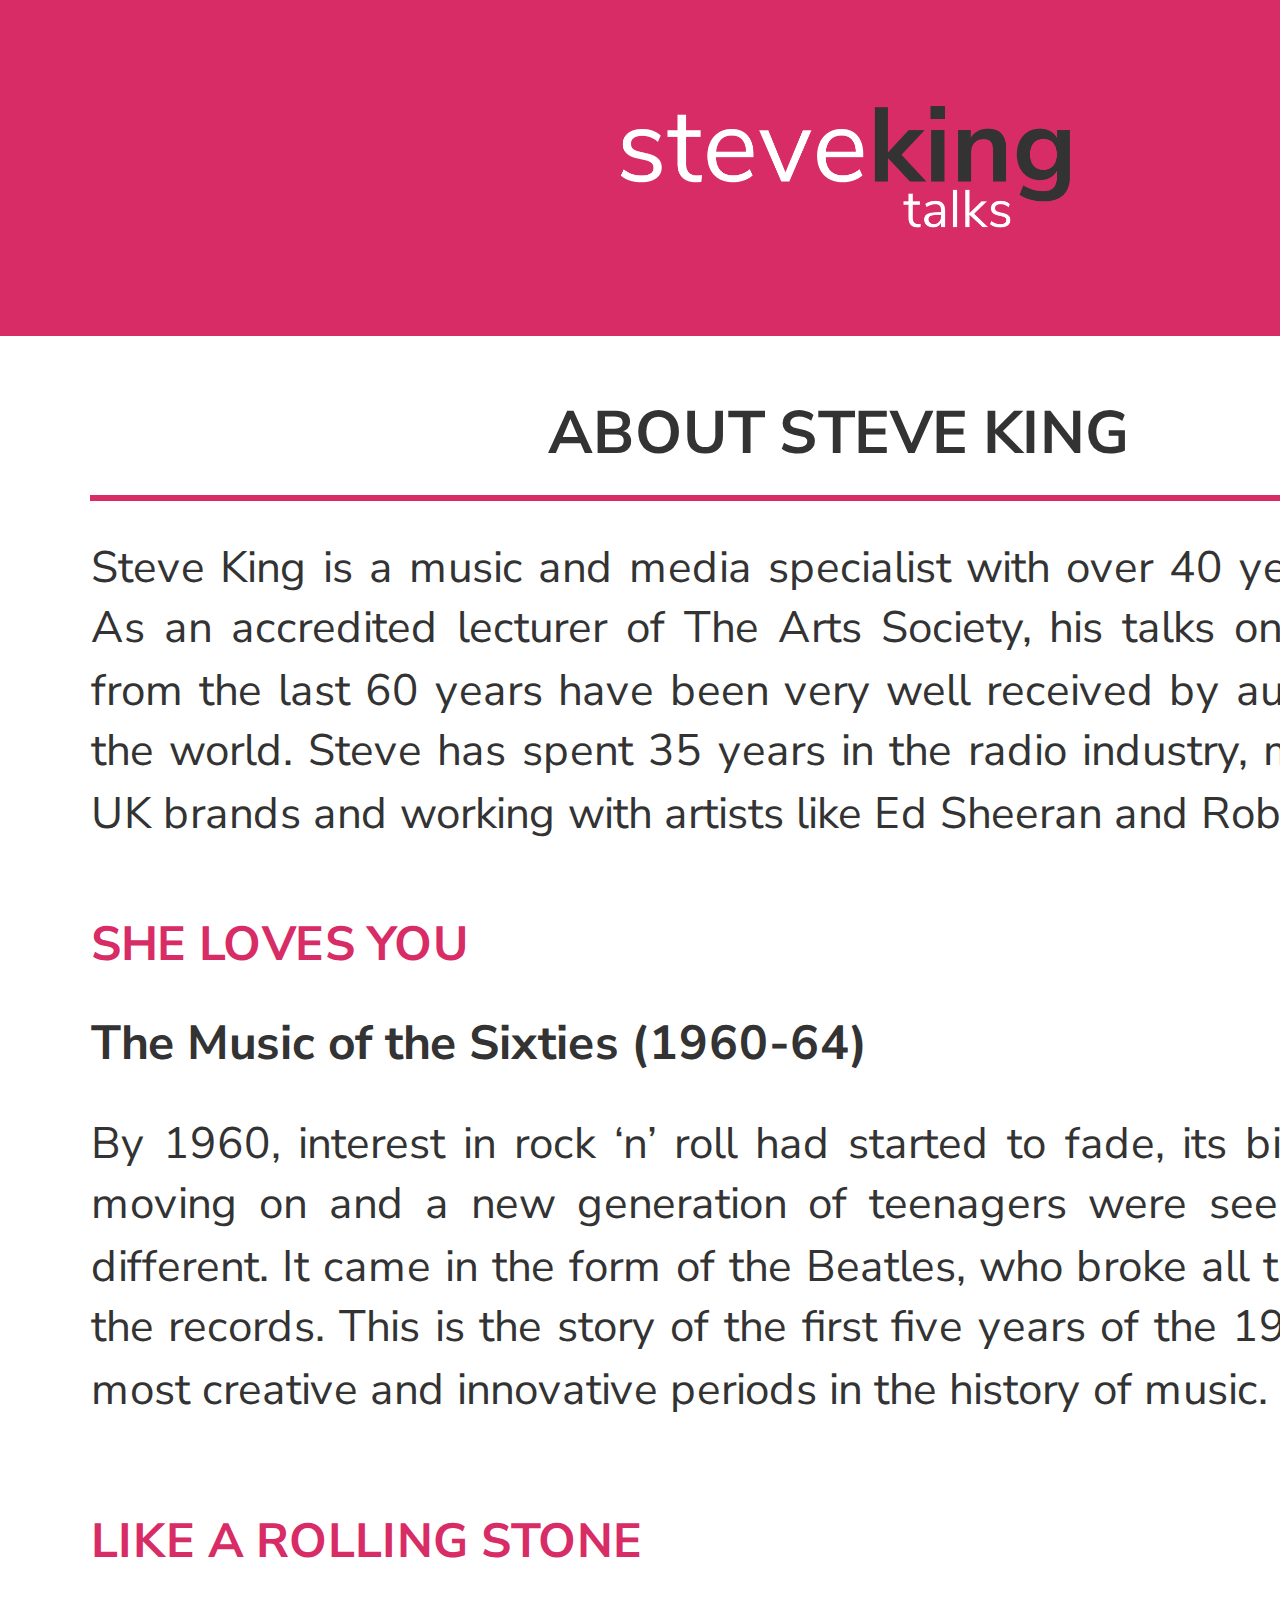
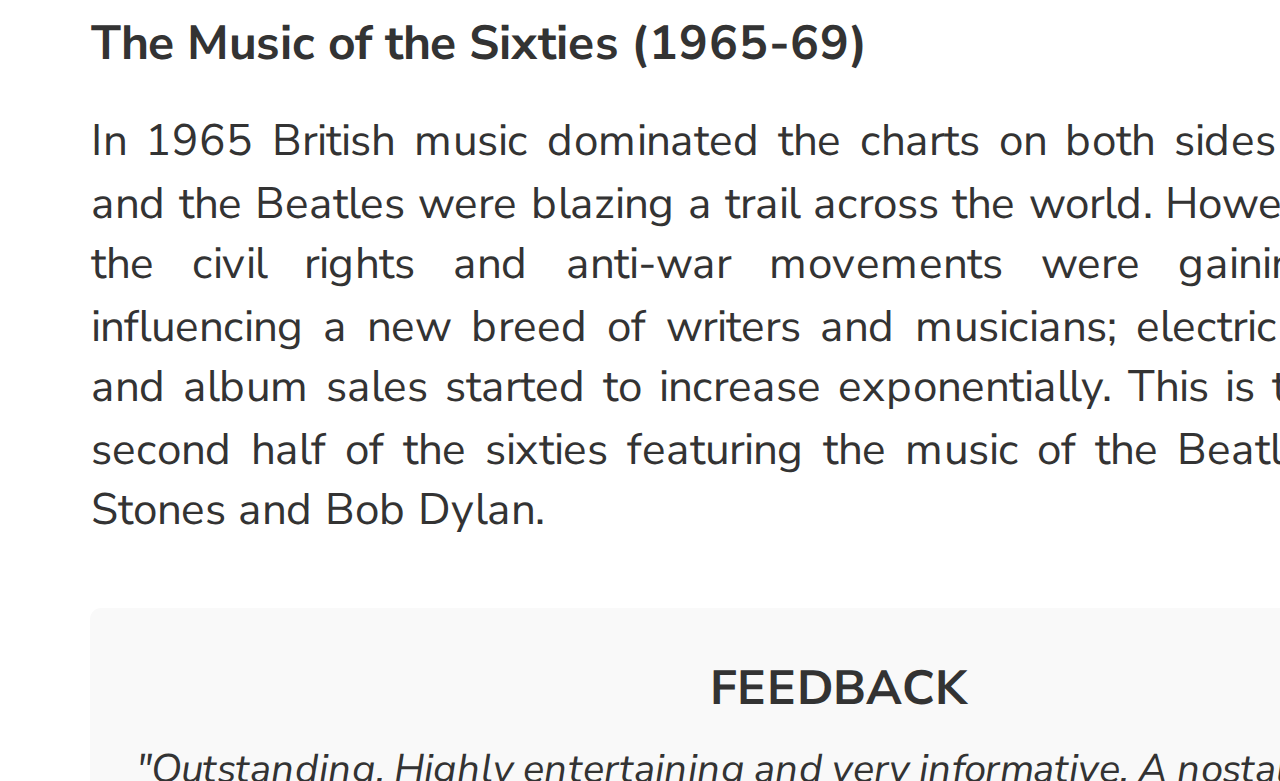
<file: flyer.html>
<!DOCTYPE html>
<html lang="en">

<head>
    <meta charset="UTF-8">
    <meta name="viewport" content="width=device-width, initial-scale=1.0">
    <title>Flyer - Steve King Talks</title>
    <link href="https://fonts.googleapis.com/css2?family=Nunito+Sans:wght@400;700&display=swap" rel="stylesheet" />
    <link rel="stylesheet" href="flyer.css">
</head>

<body>
    <div class="scale-wrapper">
        <div class="flyer-content">
            <header class="header">
                <img src="img/skt-logo-trans.png" alt="Steve King Talks Logo">
            </header>

            <div class="main-content">
                <section class="profile-section">
                    <h3>About Steve King</h3>
                    <p>
                        Steve King is a music and media specialist with over 40 years experience.
                        As an accredited lecturer of The Arts Society, his talks on popular music from the last 60 years
                        have been very well received by audiences around the world.
                        Steve has spent 35 years in the radio industry, managing major UK brands and working with
                        artists like Ed Sheeran and Robbie Williams.
                    </p>
                </section>

                <section class="talks-section">
                    <div class="talk-item">
                        <h5>SHE LOVES YOU</h5>
                        <h6>The Music of the Sixties (1960-64)</h6>
                        <p>By 1960, interest in rock ‘n’ roll had started to fade, its biggest star was moving on and a
                            new generation of teenagers were seeking something different. It came in the form of the
                            Beatles, who broke all the rules and all the records. This is the story of the first five
                            years of the 1960s, one of the most creative and innovative periods in the history of music.
                        </p>
                    </div>
                    <div class="talk-item">
                        <h5>LIKE A ROLLING STONE</h5>
                        <h6>The Music of the Sixties (1965-69)</h6>
                        <p>In 1965 British music dominated the charts on both sides of the Atlantic and the Beatles were
                            blazing a trail across the world. However, in America, the civil rights and anti-war
                            movements were gaining momentum influencing a new breed of writers and musicians; electric
                            folk was born, and album sales started to increase exponentially. This is the story of the
                            second half of the sixties featuring the music of the Beatles, The Rolling Stones and Bob
                            Dylan.</p>
                    </div>
                </section>

                <section class="feedback-section">
                    <h4>Feedback</h4>
                    <div class="feedback-item">
                        "Outstanding. Highly entertaining and very informative. A nostalgic superbly presented trip down
                        memory lane."
                        <span class="quoter">Arts Society Kings Lynn</span>
                    </div>
                    <div class="feedback-item">
                        "Steve has a very easy and engaging manner which belies the highly professional way in which he
                        approaches his subject."
                        <span class="quoter">Arts Society North Staffordshire</span>
                    </div>
                </section>
            </div>

            <footer class="footer">
                <p>For bookings and general enquiries contact Steve King:</p>
                <a href="mailto:sktalks@outlook.com">sktalks@outlook.com</a>
                <p>Website: www.stevekingtalks.co.uk</p>
            </footer>
        </div>
    </div>
</body>

</html>
</file>
<file: flyer.css>
/* flyer.css */

:root {
    --primary-color: #d82c66;
    --dark-color: #333;
    --bg-color: #ffffff;
    --flyer-width: 148mm;
    --flyer-height: 210mm;
    --scale-factor: 3;
}

* {
    box-sizing: border-box;
}

html,
body {
    margin: 0;
    padding: 0;
    background-color: var(--bg-color);
    font-family: "Nunito Sans", sans-serif;
    width: 100%;
    height: 100%;
}

/* Scaling container to achieve high DPI when screen capped */
.scale-wrapper {
    transform: scale(var(--scale-factor));
    transform-origin: top left;
    width: var(--flyer-width);
    height: var(--flyer-height);
    background-color: var(--bg-color);
    overflow: hidden;
    position: relative;
    color: var(--dark-color);
}

/* The actual flyer content area */
.flyer-content {
    width: 100%;
    height: 100%;
    padding: 8mm;
    display: flex;
    flex-direction: column;
}

.header {
    background-color: var(--primary-color);
    margin: -8mm -8mm 5mm -8mm;
    padding: 5mm;
    text-align: center;
}

.header img {
    max-width: 45mm;
}

.main-content {
    flex: 1;
    display: flex;
    flex-direction: column;
    gap: 6mm;
}

.profile-section p {
    font-size: 11pt;
    line-height: 1.4;
    text-align: justify;
    margin: 0;
}

.talks-section {
    display: flex;
    flex-direction: column;
    gap: 8mm;
}

.talk-item {
    display: flex;
    flex-direction: column;
    gap: 1mm;
}

.talk-item h5 {
    font-size: 12pt;
    margin: 0;
    color: var(--primary-color);
    text-transform: uppercase;
}

.talk-item p {
    font-size: 11pt;
    line-height: 1.4;
    margin: 0;
    text-align: justify;
}

.feedback-section {
    background-color: #f9f9f9;
    padding: 4mm;
    border-radius: 1mm;
}

.feedback-item {
    font-style: italic;
    font-size: 10pt;
    margin-bottom: 2mm;
}

.feedback-item .quoter {
    display: block;
    font-size: 9pt;
    font-weight: bold;
    font-style: normal;
    text-align: right;
    margin-top: 1mm;
}

.footer {
    background-color: var(--dark-color);
    color: white;
    margin: 5mm -8mm -8mm -8mm;
    padding: 7mm;
    text-align: center;
    font-size: 11pt;
}

.footer p {
    margin: 1mm 0;
}

.footer a {
    color: white;
    text-decoration: none;
    font-weight: bold;
}

h3,
h4 {
    margin: 0;
    text-align: center;
    text-transform: uppercase;
    color: var(--dark-color);
}

h3 {
    font-size: 15pt;
    border-bottom: 2px solid var(--primary-color);
    padding-bottom: 2mm;
    margin-bottom: 3mm;
}

h4 {
    font-size: 12pt;
    margin-bottom: 2mm;
}

h6 {
    font-size: 12pt;
    margin: 2mm;
    margin-left: 0;
}
</file>
